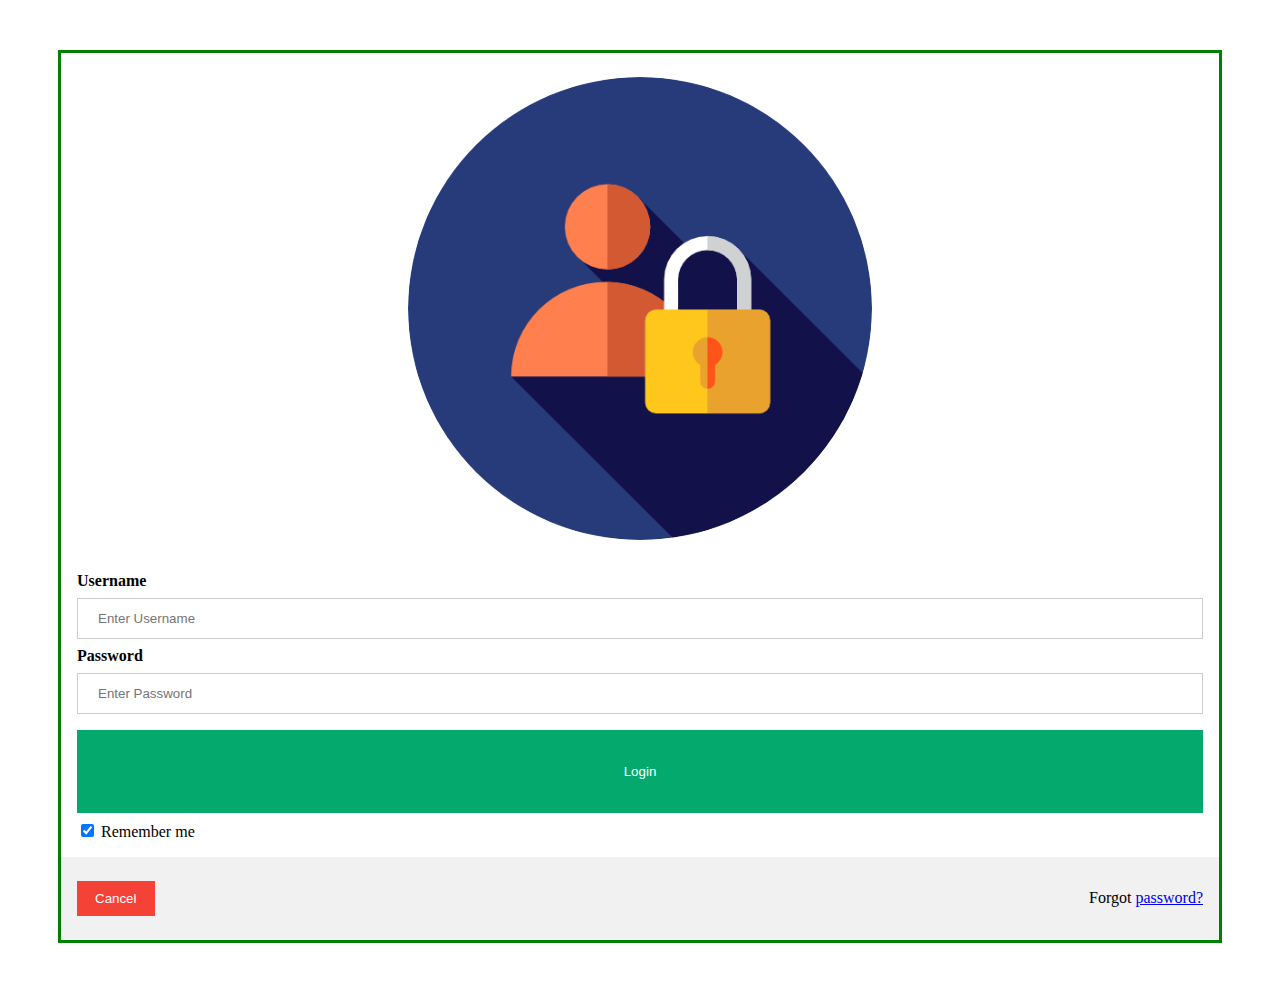
<file: Responsive Portfolio Website/index 3.html>
<!DOCTYPE html>
<html lang="en">
<head>
    <meta charset="UTF-8">
    <meta http-equiv="X-UA-Compatible" content="IE=edge">
    <meta name="viewport" content="width=device-width, initial-scale=1.0">
    <title>Document</title>
    <link rel="stylesheet" href="style2.css">
</head>
<body>
    <form action="action_page.php" method="post">
        <div class="imgcontainer">
          <img src="login.png" alt="Avatar" class="avatar">
        </div>
      
        <div class="container">
          <label for="uname"><b>Username</b></label>
          <input type="text" placeholder="Enter Username" name="uname" required>
      
          <label for="psw"><b>Password</b></label>
          <input type="password" placeholder="Enter Password" name="psw" required>
      
          <button type="submit">Login</button>
          <label>
            <input type="checkbox" checked="checked" name="remember"> Remember me
          </label>
        </div>
      
        <div class="container" style="background-color:#f1f1f1">
          <button type="button" class="cancelbtn">Cancel</button>
          <span class="psw">Forgot <a href="#">password?</a></span>
        </div>
      </form>

<script src="script.js"></script>
    
</body>
</html>
</file>
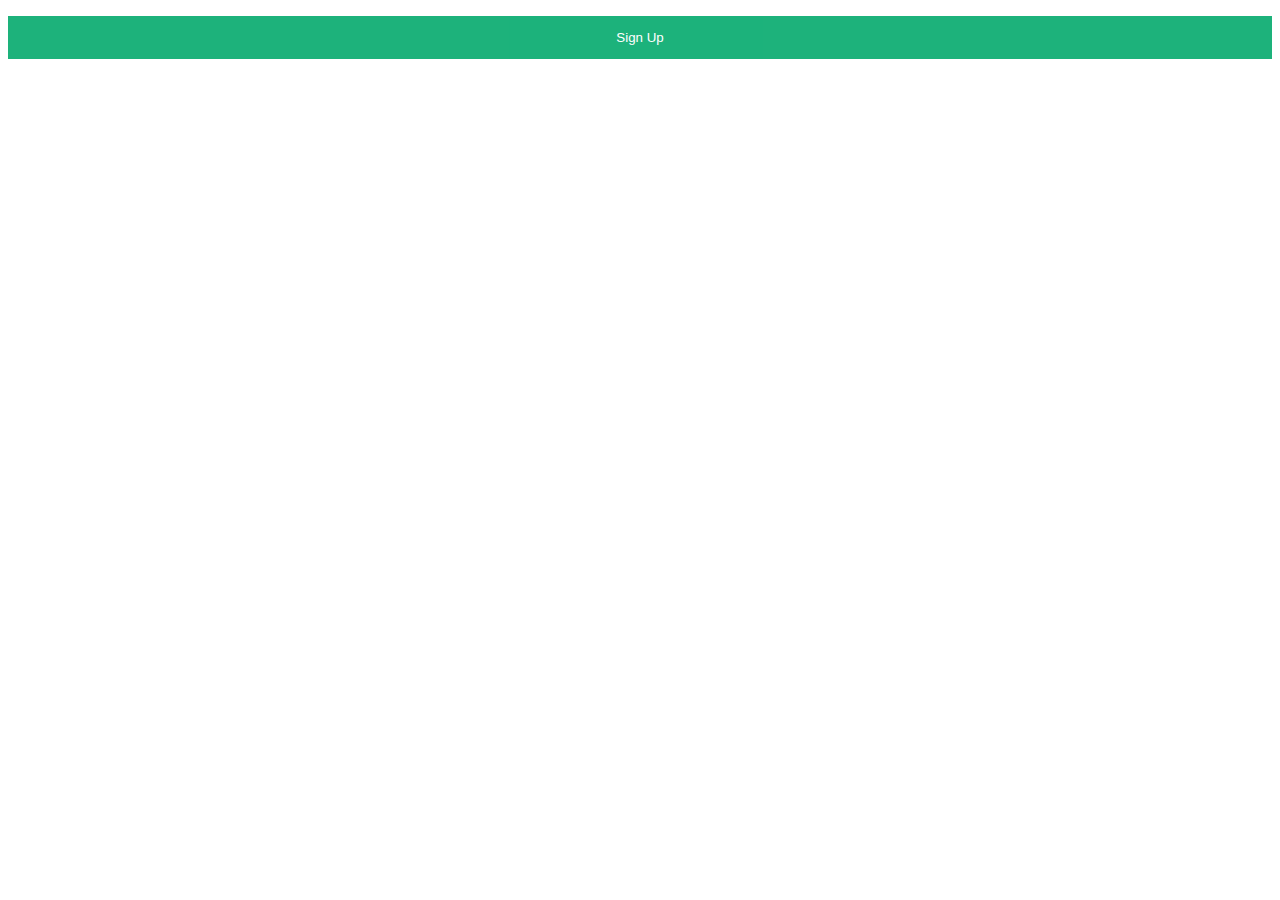
<file: Responsive Portfolio Website/portfolio 2/index 2.html>
<!DOCTYPE html>
<html lang="en">
<head>
    <meta charset="UTF-8">
    <meta http-equiv="X-UA-Compatible" content="IE=edge">
    <meta name="viewport" content="width=device-width, initial-scale=1.0">
    <title>Document</title>
    <link rel="stylesheet" href="style.css">
    
</head>
<body>
    <!-- Button to open the modal -->
<button onclick="document.getElementById('id01').style.display='block'">Sign Up</button>

<!-- The Modal (contains the Sign Up form) -->
<div id="id01" class="modal">
  <span onclick="document.getElementById('id01').style.display='none'" class="close" title="Close Modal">times;</span>
  <form class="modal-content" action="/action_page.php">
    <div class="container">
      <h1>Sign Up</h1>
      <p>Please fill in this form to create an account.</p>
      <hr>
      <label for="email"><b>Email</b></label>
      <input type="text" placeholder="Enter Email" name="email" required>

      <label for="psw"><b>Password</b></label>
      <input type="password" placeholder="Enter Password" name="psw" required>

      <label for="psw-repeat"><b>Repeat Password</b></label>
      <input type="password" placeholder="Repeat Password" name="psw-repeat" required>

      <label>
        <input type="checkbox" checked="checked" name="remember" style="margin-bottom:15px"> Remember me
      </label>

      <p>By creating an account you agree to our <a href="#" style="color:dodgerblue">Terms & Privacy</a>.</p>

      <div class="clearfix">
        <button type="button" onclick="document.getElementById('id01').style.display='none'" class="cancelbtn">Cancel</button>
        <button type="submit" class="signup">Sign Up</button>
      </div>
    </div>
  </form>
</div>

<script src="script.js"></script>
</body>
</html>
</file>
<file: Responsive Portfolio Website/style2.css>
/* Bordered form */
form {
    border: 3px solid green;
    margin: 50px;
}

/* Full-width inputs */
input[type=text],
input[type=password] {
    width: 100%;
    padding: 12px 20px;
    margin: 8px 0;
    display: inline-block;
    border: 1px solid #ccc;
    box-sizing: border-box;
}

/* Set a style for all buttons */
button {
    background-color: #04AA6D;
    color: white;
    padding: 34px 34px;
    margin: 8px 0;
    border: none;
    cursor: pointer;
    width: 100%;
}

/* Add a hover effect for buttons */
button:hover {
    opacity: 0.8;
}

/* Extra style for the cancel button (red) */
.cancelbtn {
    width: auto;
    padding: 10px 18px;
    background-color: #f44336;
}

/* Center the avatar image inside this container */
.imgcontainer {
    text-align: center;
    margin: 24px 0 12px 0;
}

/* Avatar image */
img.avatar {
    width: 40%;
    border-radius: 50%;
}

/* Add padding to containers */
.container {
    padding: 16px;
}

/* The "Forgot password" text */
span.psw {
    float: right;
    padding-top: 16px;
}

/* Change styles for span and cancel button on extra small screens */
@media screen and (max-width: 300px) {
    span.psw {
        display: block;
        float: none;
    }

    .cancelbtn {
        width: 100%;
    }
}
</file>
<file: Responsive Portfolio Website/portfolio 2/style.css>
* {box-sizing: border-box}
/* Full-width input fields */
  input[type=text], input[type=password] {
  width: 100%;
  padding: 15px;
  margin: 5px 0 22px 0;
  display: inline-block;
  border: none;
  background: #f1f1f1;
}

/* Add a background color when the inputs get focus */
input[type=text]:focus, input[type=password]:focus {
  background-color: #ddd;
  outline: none;
}

/* Set a style for all buttons */
button {
  background-color: #04AA6D;
  color: white;
  padding: 14px 20px;
  margin: 8px 0;
  border: none;
  cursor: pointer;
  width: 100%;
  opacity: 0.9;
}

button:hover {
  opacity:1;
}

/* Extra styles for the cancel button */
.cancelbtn {
  padding: 14px 20px;
  background-color: #f44336;
}

/* Float cancel and signup buttons and add an equal width */
.cancelbtn, .signupbtn {
  float: left;
  width: 50%;
}

/* Add padding to container elements */
.container {
  padding: 16px;
  margin: 70px;
}

/* The Modal (background) */
.modal {
  display: none; /* Hidden by default */
  position: fixed; /* Stay in place */
  z-index: 1; /* Sit on top */
  left: 0;
  top: 0;
  width: 100%; /* Full width */
  height: 100%; /* Full height */
  overflow: auto; /* Enable scroll if needed */
  background-color: #474e5d;
  padding-top: 50px;
}

/* Modal Content/Box */
.modal-content {
  background-color: #fefefe;
  margin: 5% auto 15% auto; /* 5% from the top, 15% from the bottom and centered */
  border: 1px solid #888;
  width: 80%; /* Could be more or less, depending on screen size */
}

/* Style the horizontal ruler */
hr {
  border: 1px solid #f1f1f1;
  margin-bottom: 25px;
}

/* The Close Button (x) */
.close {
  position: absolute;
  right: 35px;
  top: 15px;
  font-size: 40px;
  font-weight: bold;
  color: #f1f1f1;
}

.close:hover,
.close:focus {
  color: #f44336;
  cursor: pointer;
}

/* Clear floats */
.clearfix::after {
  content: "";
  clear: both;
  display: table;
}

/* Change styles for cancel button and signup button on extra small screens */
@media screen and (max-width: 300px) {
  .cancelbtn, .signupbtn {
    width: 100%;
  }
}
</file>
